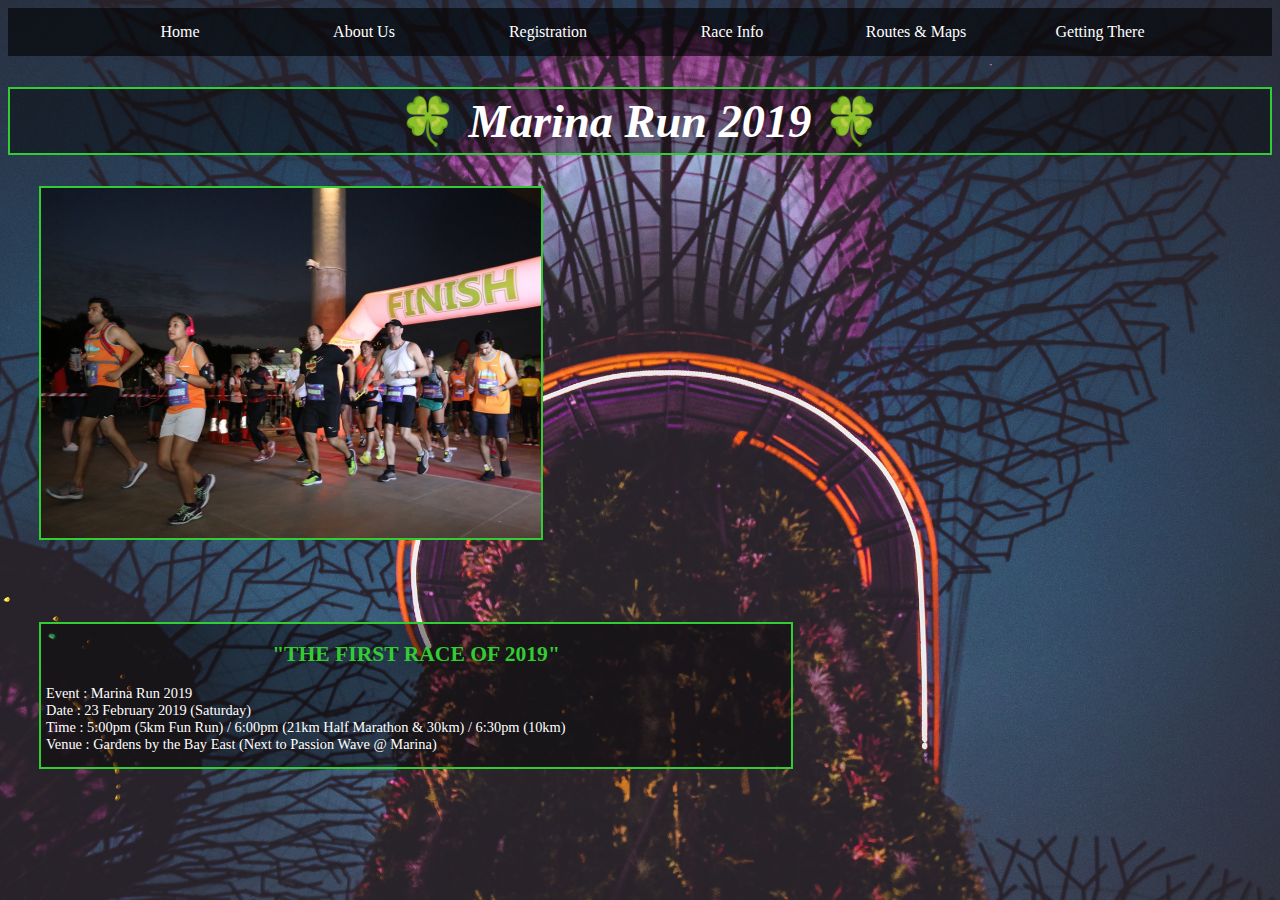
<file: index.html>
﻿<!doctype html>
<html>
<head>
<title>Marina Run 2019</title>
<link rel="stylesheet" href="doggy.css">
<style>

.column {
 margin-top: 82px;
}

</style>
</head>
<body>

<ul>
  <li><a href="index.html">Home</a></li>
  <li><a href="about.html">About Us</a></li>
  <li><a href="registration.html">Registration</a></li>
  <li><a href="info.html">Race Info</a></li>
  <li><a href="route.html">Routes & Maps</a></li>
  <li><a href="there.html">Getting There</a></li>
</ul>

<h1>🍀 <i>Marina Run 2019</i> 🍀</h1>

<p id="boy">
<a href="index.html">
  <img src="run.jpg" alt="Marina Run Participants" style="float: left;">
</a>
</p>

<div class="row">
  <div class="column">
    <h2>"THE FIRST RACE OF 2019"</h2>
    <p>Event : Marina Run 2019 <br>Date : 23 February 2019 (Saturday) <br>Time : 5:00pm (5km Fun Run) / 6:00pm (21km Half Marathon & 30km) / 6:30pm (10km) <br>Venue : Gardens by the Bay East (Next to Passion Wave @ Marina)</p>
</div>
</div>

</body>
</html>
</file>
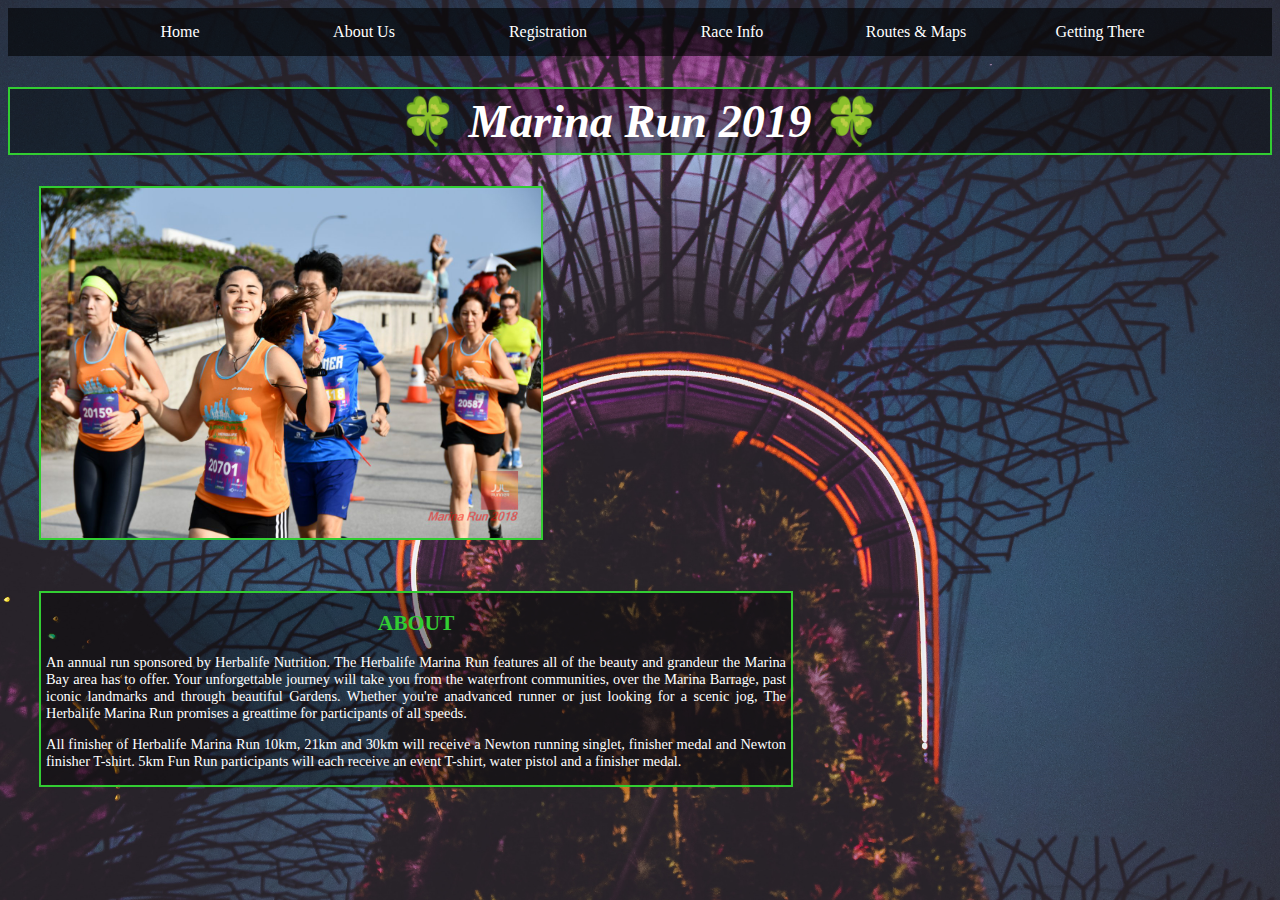
<file: about.html>
﻿<!doctype html>
<html>
<head>
<title>Marina Run 2019</title>
<link rel="stylesheet" href="doggy.css">
<style>

.column {
 margin-top: 51px;
}

</style>
</head>
<body>

<ul>
  <li><a href="index.html">Home</a></li>
  <li><a href="about.html">About Us</a></li>
  <li><a href="registration.html">Registration</a></li>
  <li><a href="info.html">Race Info</a></li>
  <li><a href="route.html">Routes & Maps</a></li>
  <li><a href="there.html">Getting There</a></li>
</ul>

<h1>🍀 <i>Marina Run 2019</i> 🍀</h1>

<p id="boy">
<a href="about.html">
  <img src="day.jpg" alt="Marina Run Participants 2" style="float: left;">
</a>
</p>

<div class="row">
  <div class="column">
    <h2>ABOUT</h2>
    <p>An annual run sponsored by Herbalife Nutrition. The Herbalife Marina Run features all of the beauty and grandeur the Marina Bay area has to offer. Your unforgettable journey will take you from the waterfront communities, over the Marina Barrage, past iconic landmarks and through beautiful Gardens. Whether you're anadvanced runner or just looking for a scenic jog, The Herbalife Marina Run promises a greattime for participants of all speeds.</p>
    <p>All finisher of Herbalife Marina Run 10km, 21km and 30km will receive a Newton running singlet, finisher medal and Newton finisher T-shirt. 5km Fun Run participants will each receive an event T-shirt, water pistol and a finisher medal.</p>
</div>
</div>

</body>
</html>
</file>
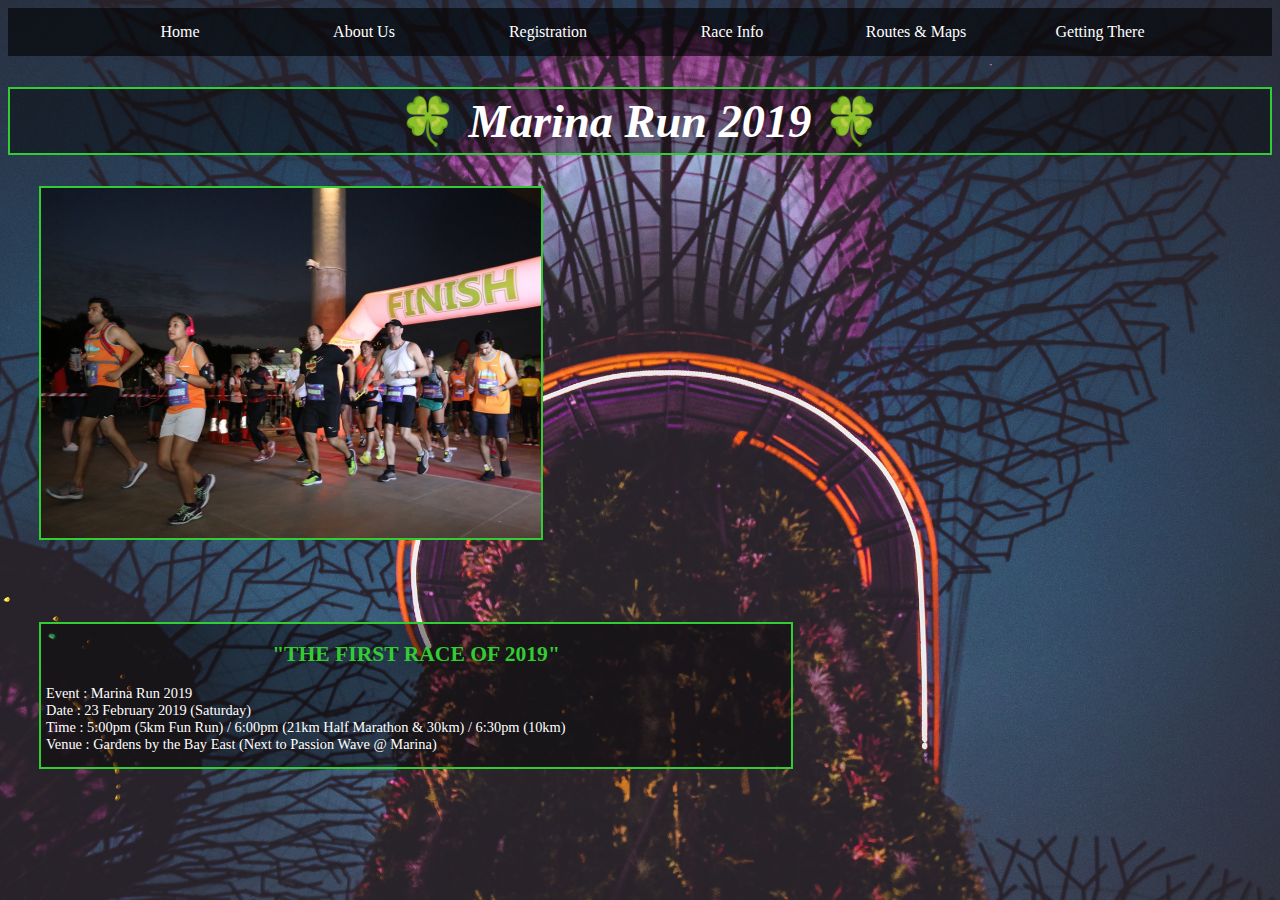
<file: brother.html>
﻿<!doctype html>
<html>
<head>
<title>Marina Run 2019</title>
<link rel="stylesheet" href="doggy.css">
<style>

.column {
 margin-top: 82px;
}

</style>
</head>
<body>

<ul>
  <li><a href="index.html">Home</a></li>
  <li><a href="about.html">About Us</a></li>
  <li><a href="registration.html">Registration</a></li>
  <li><a href="info.html">Race Info</a></li>
  <li><a href="route.html">Routes & Maps</a></li>
  <li><a href="there.html">Getting There</a></li>
</ul>

<h1>🍀 <i>Marina Run 2019</i> 🍀</h1>

<p id="boy">
<a href="brother.html">
  <img src="run.jpg" alt="Marina Run Participants" style="float: left;">
</a>
</p>

<div class="row">
  <div class="column">
    <h2>"THE FIRST RACE OF 2019"</h2>
    <p>Event : Marina Run 2019 <br>Date : 23 February 2019 (Saturday) <br>Time : 5:00pm (5km Fun Run) / 6:00pm (21km Half Marathon & 30km) / 6:30pm (10km) <br>Venue : Gardens by the Bay East (Next to Passion Wave @ Marina)</p>
</div>
</div>

</body>
</html>
</file>
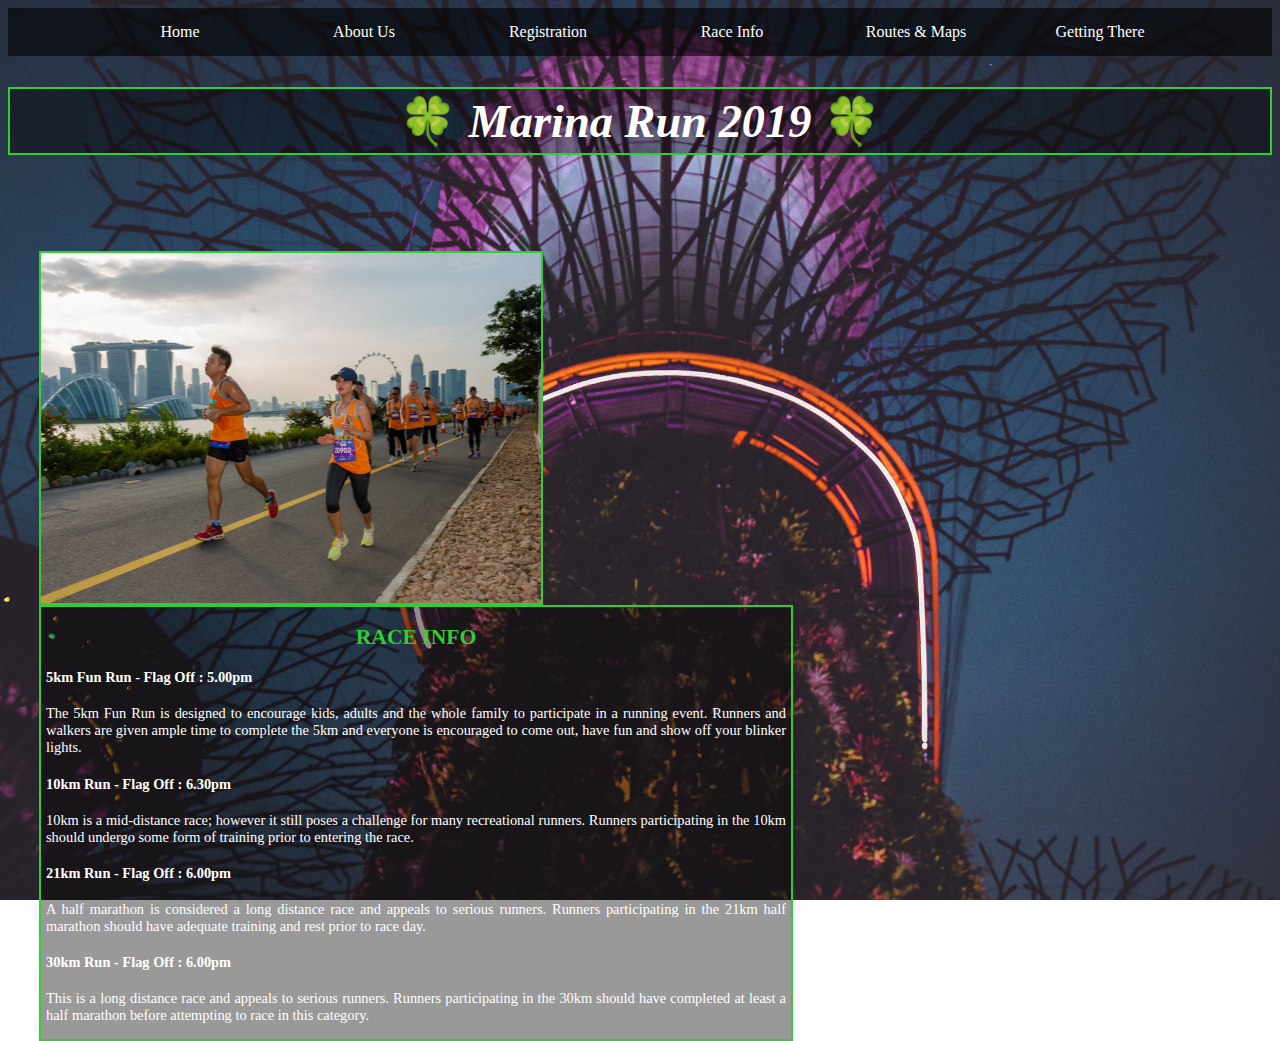
<file: info.html>
﻿<!doctype html>
<html>
<head>
<title>Marina Run 2019</title>
<link rel="stylesheet" href="doggy.css">
<style>

img {
 margin-top: 65px;
}

</style>
</head>
<body>

<ul>
  <li><a href="index.html">Home</a></li>
  <li><a href="about.html">About Us</a></li>
  <li><a href="registration.html">Registration</a></li>
  <li><a href="info.html">Race Info</a></li>
  <li><a href="route.html">Routes & Maps</a></li>
  <li><a href="there.html">Getting There</a></li>
</ul>

<h1>🍀 <i>Marina Run 2019</i> 🍀</h1>

<p id="boy">
<a href="info.html">
  <img src="info.jpg" alt="Marina Run" style="float: left;">
</a>
</p>

<div class="row">
  <div class="column">
    <h2>RACE INFO</h2>
    <h4>5km Fun Run - Flag Off : 5.00pm</h4>
    <p>The 5km Fun Run is designed to encourage kids, adults and the whole family to participate in a running event. Runners and walkers are given ample time to complete the 5km and everyone is encouraged to come out, have fun and show off your blinker lights.</p>
    <h4>10km Run - Flag Off : 6.30pm</h4>
    <p>10km is a mid-distance race; however it still poses a challenge for many recreational runners. Runners participating in the 10km should undergo some form of training prior to entering the race.</p>
    <h4>21km Run - Flag Off : 6.00pm</h4>
    <p>A half marathon is considered a long distance race and appeals to serious runners. Runners participating in the 21km half marathon should have adequate training and rest prior to race day.</p>
    <h4>30km Run - Flag Off : 6.00pm</h4>
    <p>This is a long distance race and appeals to serious runners. Runners participating in the 30km should have completed at least a half marathon before attempting to race in this category.</p>
</div>
</div>

</body>
</html>
</file>
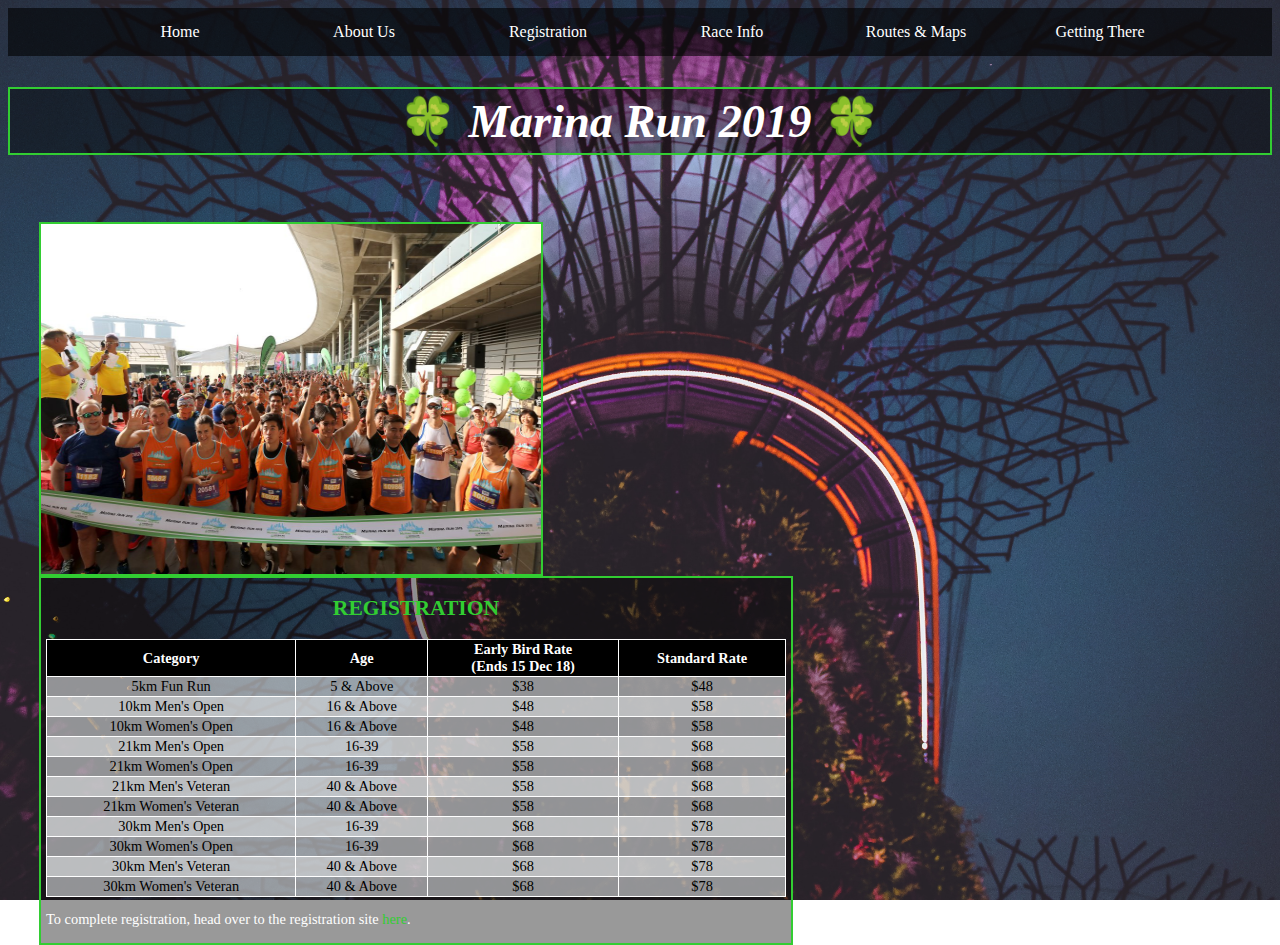
<file: registration.html>
﻿<!doctype html>
<html>
<head>
<title>Marina Run 2019</title>
<link rel="stylesheet" href="doggy2.css">
<style>

img {
 margin-top: 36px;
}

#henlo a:link {
  color: #32CD32;
  background-color: transparent;
  text-decoration: none;
}
#henlo a:visited {
  color: #32CD32;
  background-color: transparent;
  text-decoration: none;
}
#henlo a:hover {
  color: yellow;
  background-color: transparent;
  text-decoration: none;
}
#henlo a:active {
  color: white;
  background-color: transparent;
  text-decoration: none;
}

</style>
</head>
<body>

<ul>
  <li><a href="index.html">Home</a></li>
  <li><a href="about.html">About Us</a></li>
  <li><a href="registration.html">Registration</a></li>
  <li><a href="info.html">Race Info</a></li>
  <li><a href="route.html">Routes & Maps</a></li>
  <li><a href="there.html">Getting There</a></li>
</ul>

<h1>🍀 <i>Marina Run 2019</i> 🍀</h1>

<p id="boy">
<a href="registration.html">
  <img src="start.jpg" alt="Marina Run Startline" style="float: left;">
</a>
</p>

<div class="row">
  <div class="column">

    <h2>REGISTRATION</h2> 
  <table id="t01">
  <tr>
    <th>Category</th>
    <th>Age</th>
    <th>Early Bird Rate <br>(Ends 15 Dec 18)</th> 
    <th>Standard Rate</th>
  </tr>
  <tr>
    <td>5km Fun Run</td>
    <td>5 & Above</td>
    <td>$38</td>
    <td>$48</td>
  </tr>
  <tr>
    <td>10km Men's Open</td>
    <td>16 & Above</td>
    <td>$48</td>
    <td>$58</td>
  </tr>
  <tr>
    <td>10km Women's Open</td>
    <td>16 & Above</td>
    <td>$48</td>
    <td>$58</td>
  </tr>
  <tr>
    <td>21km Men's Open</td>
    <td>16-39</td>
    <td>$58</td>
    <td>$68</td>
  </tr>
  <tr>
    <td>21km Women's Open</td>
    <td>16-39</td>
    <td>$58</td>
    <td>$68</td>
  </tr>
  <tr>
    <td>21km Men's Veteran</td>
    <td>40 & Above</td>
    <td>$58</td>
    <td>$68</td>
  </tr>
  <tr>
    <td>21km Women's Veteran</td>
    <td>40 & Above</td>
    <td>$58</td>
    <td>$68</td>
  </tr>
  <tr>
    <td>30km Men's Open</td>
    <td>16-39</td>
    <td>$68</td>
    <td>$78</td>
  </tr>
  <tr>
    <td>30km Women's Open</td>
    <td>16-39</td>
    <td>$68</td>
    <td>$78</td>
  </tr>
  <tr>
    <td>30km Men's Veteran</td>
    <td>40 & Above</td>
    <td>$68</td>
    <td>$78</td>
  </tr>
  <tr>
    <td>30km Women's Veteran</td>
    <td>40 & Above</td>
    <td>$68</td>
    <td>$78</td>
  </tr>
</table>

<p id="henlo">To complete registration, head over to the registration site <a href="https://www.digitalracesolutions.com.sg/cgi-bin/registration/marinarun2019/prereg.cgi" target=_blank">here</a>.</p>
   
</div>
</div>

</body>
</html>
</file>
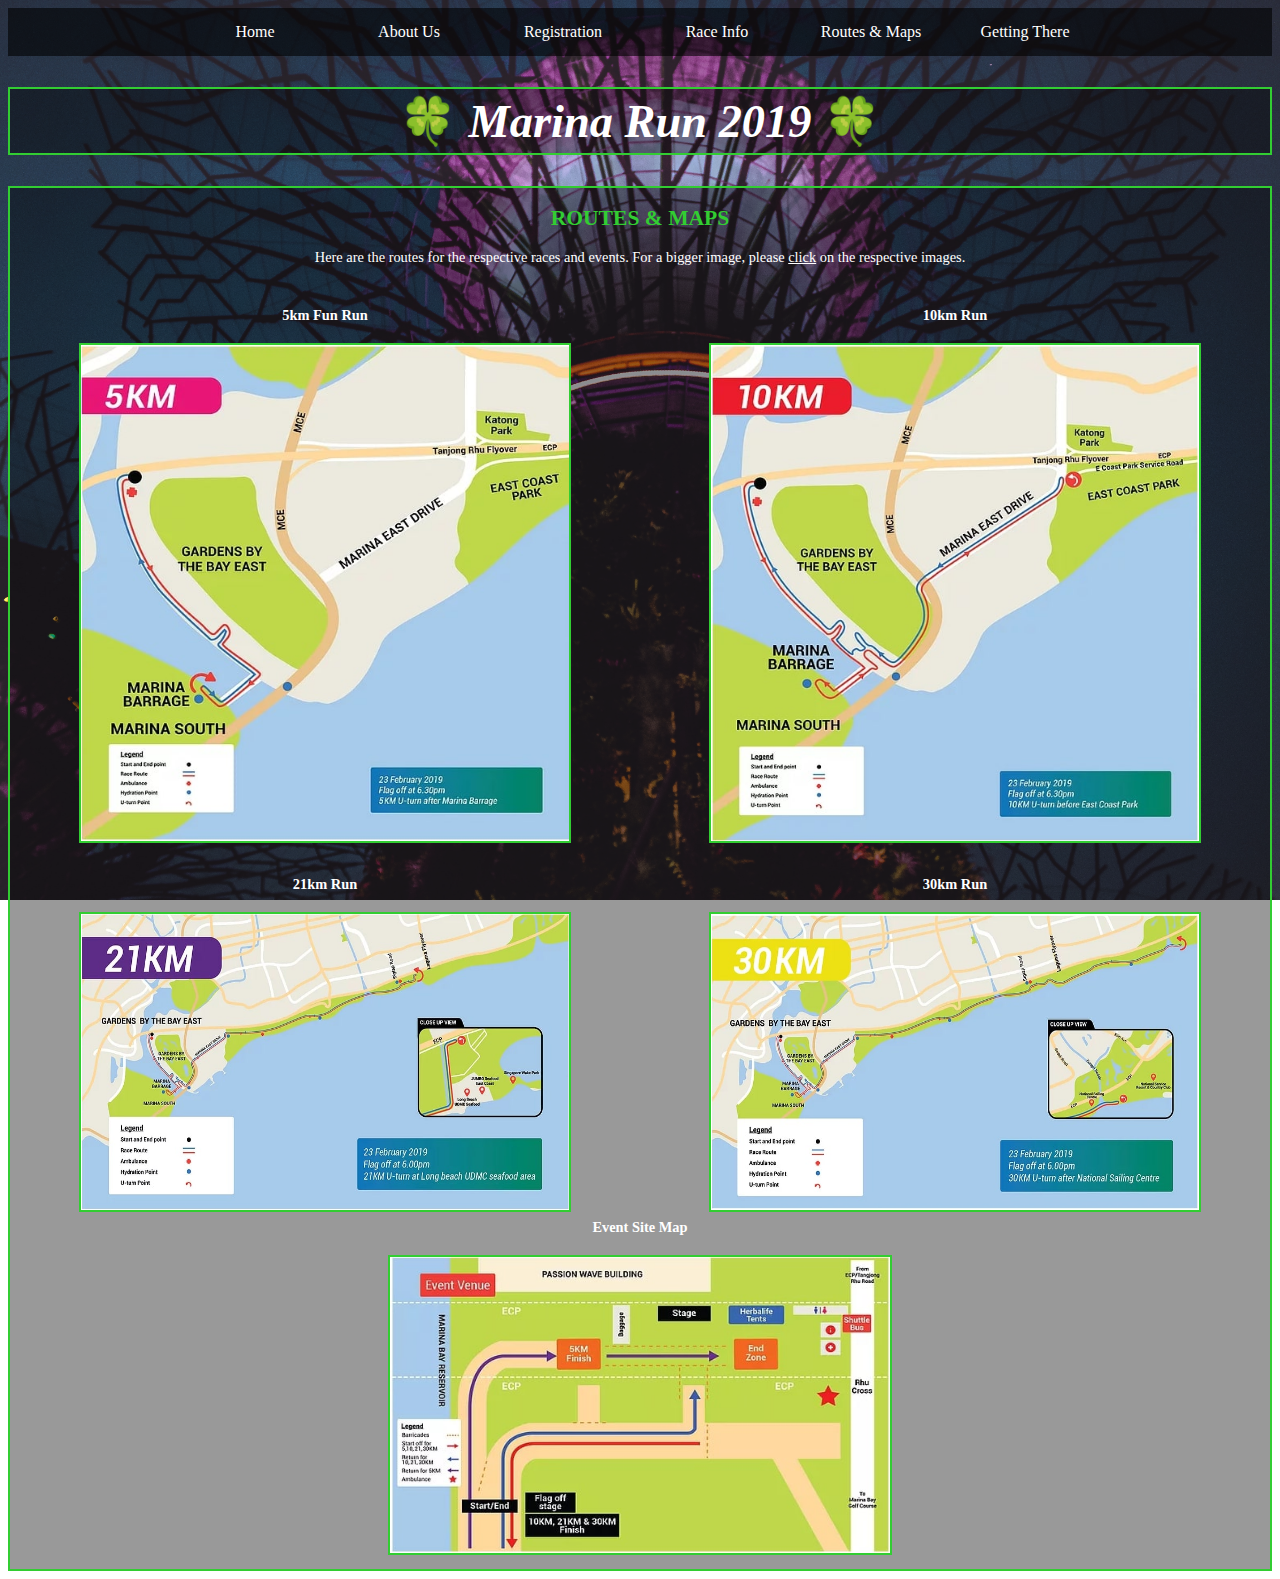
<file: route.html>
﻿<!doctype html>
<html>
<head>
<title>Marina Run 2019</title>
<link rel="stylesheet" href="doggy3.css">
</head>
<body>

<ul>
  <li><a href="index.html">Home</a></li>
  <li><a href="about.html">About Us</a></li>
  <li><a href="registration.html">Registration</a></li>
  <li><a href="info.html">Race Info</a></li>
  <li><a href="route.html">Routes & Maps</a></li>
  <li><a href="there.html">Getting There</a></li>
</ul>

<h1>🍀 <i>Marina Run 2019</i> 🍀</h1>

<div class="row">
  <div class="column">
    <h2>ROUTES & MAPS</h2>
    <p>Here are the routes for the respective races and events. For a bigger image, please <u>click</u> on the respective images.</p>
    <div class="img-container1">
     <h4>5km Fun Run</h4>
      <a href="https://www.marinarun.com.sg/route" target="_blank">
       <img src="five.jpg" alt="5km Race Route" style="width: 80%; height:500px">
      </a>
    </div>
    <div class="img-container1">
     <h4>10km Run</h4>
      <a href="https://www.marinarun.com.sg/route" target="_blank">
       <img src="ten.jpg" alt="10km Race Route" style="width: 80%; height:500px">
      </a>
    </div>
    <div class="img-container2">
     <h4>21km Run</h4>
      <a href="https://www.marinarun.com.sg/route" target="_blank">
       <img src="twentyone.jpg" alt="21km Race Route" style="width: 80%">
      </a>
    </div>
    <div class="img-container2">
     <h4>30km Run</h4>
      <a href="https://www.marinarun.com.sg/route" target="_blank">
       <img src="thirty.jpg" alt="30km Race Route" style="width: 80%">
      </a>
 </div>
      <p><center>
      <h4>Event Site Map</h4>
       <a href="https://www.marinarun.com.sg/route" target="_blank">
        <img src="event.jpg" alt="Marina Run Event" style="width: 40%">
       </a>
      </p></center>
</div>

</body>
</html>
</file>
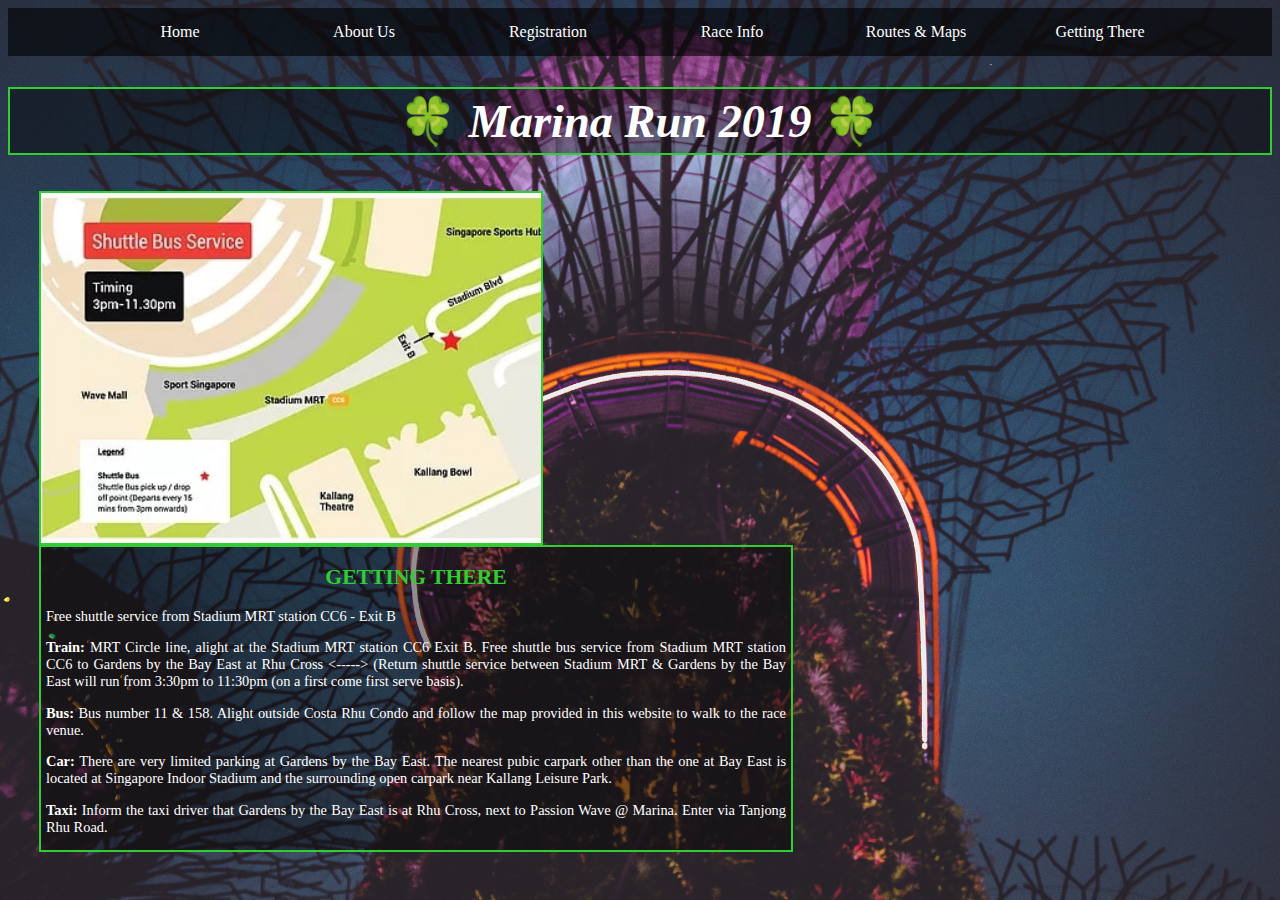
<file: there.html>
﻿<!doctype html>
<html>
<head>
<title>Marina Run 2019</title>
<link rel="stylesheet" href="doggy.css">
<style>

img {
 margin-top: 5px;
}

</style>
</head>
<body>

<ul>
  <li><a href="index.html">Home</a></li>
  <li><a href="about.html">About Us</a></li>
  <li><a href="registration.html">Registration</a></li>
  <li><a href="info.html">Race Info</a></li>
  <li><a href="route.html">Routes & Maps</a></li>
  <li><a href="there.html">Getting There</a></li>
</ul>

<h1>🍀 <i>Marina Run 2019</i> 🍀</h1>

<p id="boy">
<a href="there.html">
  <img src="shuttle.jpg" alt="Shuttle Bus Pickup" style="float: left;">
</a>
</p>

<div class="row">
  <div class="column">
    <h2>GETTING THERE</h2>
    <p>Free shuttle service from Stadium MRT station CC6 - Exit B</p>
    <p><b>Train:</b> MRT Circle line, alight at the Stadium MRT station CC6 Exit B.  Free shuttle bus service from Stadium MRT station CC6 to Gardens by the Bay East at Rhu Cross <-----> (Return shuttle service between Stadium MRT & Gardens by the Bay East will run from 3:30pm to 11:30pm (on a first come first serve basis).</p>
    <p><b>Bus:</b> Bus number 11 & 158. Alight outside Costa Rhu Condo and follow the map provided in this website to walk to the race venue.</p>
    <p><b>Car:</b> There are very limited parking at Gardens by the Bay East. The nearest pubic carpark other than the one at Bay East is located at Singapore Indoor Stadium and the surrounding open carpark near Kallang Leisure Park.</p>
    <p><b>Taxi:</b> Inform the taxi driver that Gardens by the Bay East is at Rhu Cross, next to Passion Wave @ Marina. Enter via Tanjong Rhu Road.</p>
</div>
</div>

</body>
</html>
</file>
<file: doggy.css>
html { 
 background: url('gardens.jpg') no-repeat center center fixed; 
 -webkit-background-size: cover;
 -moz-background-size: cover;
 -o-background-size: cover;
 background-size: cover;
 background-attachment: fixed;
}

ul {
  text-style: none;
  list-style-type: none;
  margin: 0 auto;
  padding: 0;
  overflow: hidden;
  width: 100%;
  background-color: rgba(0,0,0,0.6);
}

li {
  display: inline-block;
}

li a {
  display: block;
  color: white;
  text-align: center;
  padding: 15px;
  text-decoration: none;
  width: 150px;
}

li a:hover {
  background-color: #32CD32;
  color: black;
}

body {
 font-family: Comic Sans MS;
 text-align: center;
 color: white;
}

h1 {
 font-family: Candara;
 border: 2px solid #32CD32;
 background-color: rgba(0,0,0,0.4);
 padding: 5px;
 font-size: 290%;
}

img {
 width: 500px;
 height: 350px;
 border: 2px solid #32CD32;
}

.column {
 float: left;
 padding-left: 5px;
 padding-right: 5px;
 margin-left: 31px;
 width: 740px;
 border: 2px solid #32CD32;
 font-size: 90%;
 text-align: justify;
 background-color: rgba(0,0,0,0.4);
}

#boy {
 margin-left: 31px
}

h2 {
 color: #32CD32;
 text-align: center;
}
</file>
<file: doggy2.css>
﻿html { 
 background: url('gardens.jpg') no-repeat center center fixed; 
 -webkit-background-size: cover;
 -moz-background-size: cover;
 -o-background-size: cover;
 background-size: cover;
 background-attachment: fixed;
}

ul {
  text-style: none;
  list-style-type: none;
  margin: 0 auto;
  padding: 0;
  overflow: hidden;
  width: 100%;
  background-color: rgba(0,0,0,0.6);
}

li {
  display: inline-block;
}

li a {
  display: block;
  color: white;
  text-align: center;
  padding: 15px;
  text-decoration: none;
  width: 150px;
}

li a:hover {
  background-color: #32CD32;
  color: black;
}

body {
 font-family: Comic Sans MS;
 text-align: center;
 color: white;
}

h1 {
 font-family: Candara;
 border: 2px solid #32CD32;
 background-color: rgba(0,0,0,0.4);
 padding: 5px;
 font-size: 290%;
}

img {
 width: 500px;
 height: 350px;
 border: 2px solid #32CD32;
}

.column {
 float: left;
 padding-left: 5px;
 padding-right: 5px;
 margin-left: 31px;
 width: 740px;
 border: 2px solid #32CD32;
 font-size: 90%;
 text-align: justify;
 background-color: rgba(0,0,0,0.4);
}

#boy {
 margin-left: 31px;
}

h2 {
 color: #32CD32;
 text-align: center;
}

table {
  width: 100%;
  color: black;
}

table, th, td {
  border: 1px solid white;
  border-collapse: collapse;
  text-align: center;
}

#t01 tr:nth-child(even) {
  background-color: rgba(229, 231, 233, 0.6)
}
#t01 tr:nth-child(odd) {
  background-color: rgba(229, 231, 233, 0.8)
}
#t01 th {
  background-color: black;
  color: white;
}
</file>
<file: doggy3.css>
﻿html { 
 background: url('gardens.jpg') no-repeat center center fixed; 
 -webkit-background-size: cover;
 -moz-background-size: cover;
 -o-background-size: cover;
 background-size: cover;
 background-attachment: fixed;
}

ul {
  text-style: none;
  list-style-type: none;
  margin: 0 auto;
  padding: 0;
  overflow: hidden;
  width: 100%;
  background-color: rgba(0,0,0,0.6);
}

li {
  display: inline-block;
}

li a {
  display: block;
  color: white;
  text-align: center;
  padding: 15px;
  text-decoration: none;
  width: 150px;
}

li a:hover {
  background-color: #32CD32;
  color: black;
}

body {
 font-family: Comic Sans MS;
 text-align: center;
 color: white;
 overflow-x:hidden;
}

h1 {
 font-family: Candara;
 border: 2px solid #32CD32;
 background-color: rgba(0,0,0,0.4);
 padding: 5px;
 font-size: 290%;
}

img {
 border: 2px solid #32CD32;
 height: 300px;
 display: block;
 margin-left: auto;
 margin-right: auto;
}

.column {
 width: 100%;
 margin: 0 auto;
 border: 2px solid #32CD32;
 font-size: 90%;
 background-color: rgba(0,0,0,0.4);
}

h2 {
 color: #32CD32;
}

* {
  box-sizing: border-box;
}

.img-container1 {
  float: left;
  width: 50%;
  padding: 7px;
}

.img-container2 {
  float: left;
  width: 50%;
  padding: 7px;
}

.column::after {
  content: "";
  clear: both;  
  display: table;
}
</file>
